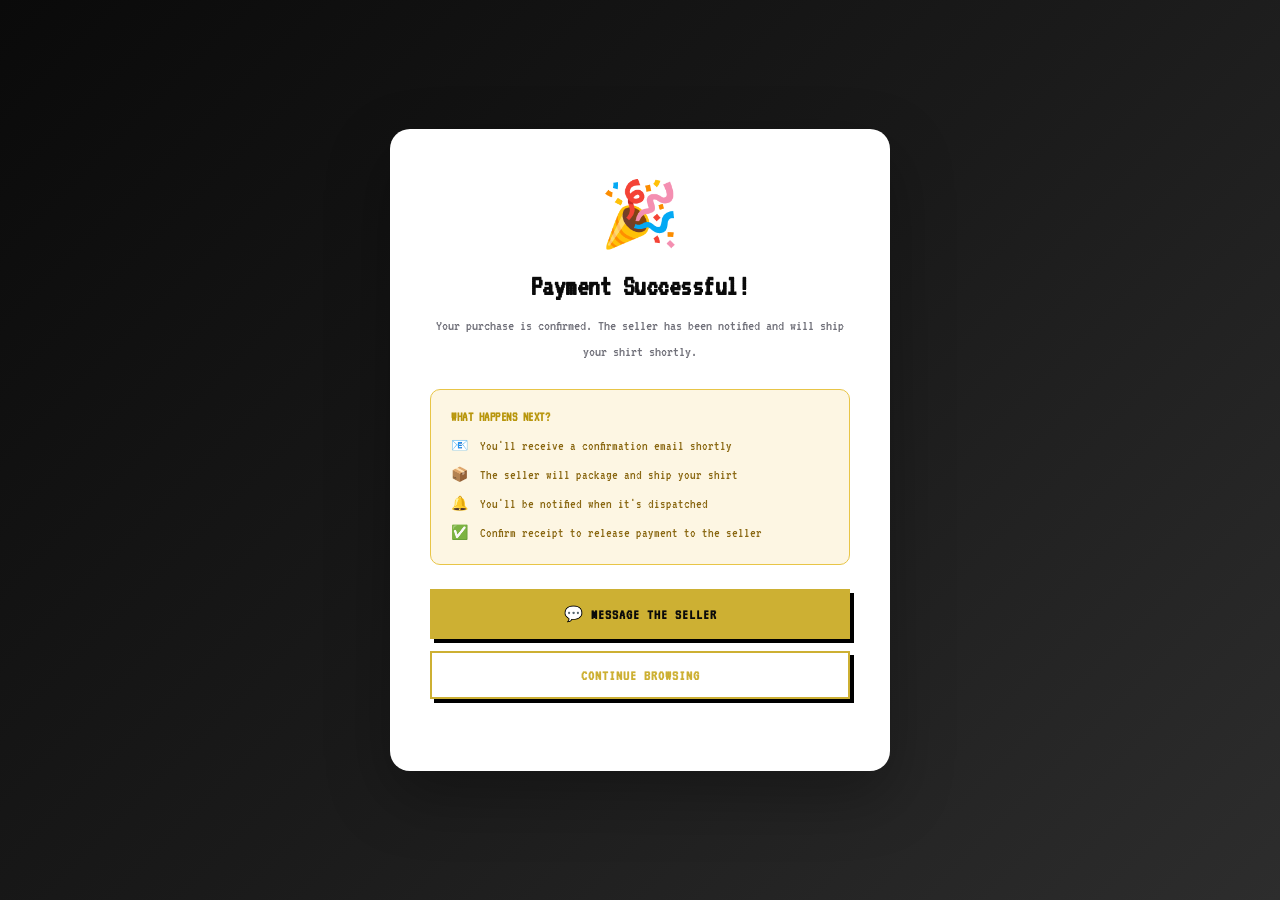
<file: success.html>
<!DOCTYPE html>
<html lang="en">
  <head>
    <meta charset="UTF-8" />
    <meta name="viewport" content="width=device-width, initial-scale=1.0" />
    <title>Payment Successful — KitSwap</title>
    <link rel="stylesheet" href="css/global.css" />
    <link rel="stylesheet" href="css/components.css" />
    <style>
      .success-page {
        min-height: 100vh;
        display: flex;
        align-items: center;
        justify-content: center;
        padding: 2rem;
        background: linear-gradient(135deg, #0A0A0A, #1A1A1A, #2D2D2D);
      }

      .success-card {
        background: white;
        border-radius: 20px;
        padding: 3rem 2.5rem;
        max-width: 500px;
        width: 100%;
        text-align: center;
        box-shadow: 0 24px 64px rgba(0,0,0,0.3);
      }

      .success-icon {
        font-size: 4rem;
        margin-bottom: 1.25rem;
        animation: popIn 0.5s cubic-bezier(0.175, 0.885, 0.32, 1.275);
      }

      @keyframes popIn {
        from { transform: scale(0); opacity: 0; }
        to   { transform: scale(1); opacity: 1; }
      }

      .success-card h1 {
        font-size: 1.8rem;
        font-weight: 800;
        color: var(--color-dark);
        margin-bottom: 0.75rem;
        letter-spacing: -0.5px;
      }

      .success-card p {
        color: var(--color-grey);
        line-height: 1.7;
        margin-bottom: 1rem;
        font-size: 0.95rem;
      }

      .success-steps {
        background: #FDF6E3;
        border: 1px solid #E8C547;
        border-radius: var(--radius);
        padding: 1.25rem;
        text-align: left;
        margin: 1.5rem 0;
      }

      .success-steps h3 {
        font-size: 0.85rem;
        font-weight: 700;
        color: #B8960C;
        margin-bottom: 0.75rem;
        text-transform: uppercase;
        letter-spacing: 0.5px;
      }

      .success-step {
        display: flex;
        align-items: flex-start;
        gap: 0.75rem;
        font-size: 0.875rem;
        color: #8B6914;
        margin-bottom: 0.5rem;
        line-height: 1.5;
      }

      .success-step:last-child { margin-bottom: 0; }

      .success-actions {
        display: flex;
        flex-direction: column;
        gap: 0.75rem;
        margin-top: 1.5rem;
      }

      .success-actions .btn {
        width: 100%;
        text-align: center;
        padding: 0.9rem;
      }

      .order-ref {
        font-size: 0.75rem;
        color: #94a3b8;
        margin-top: 1.5rem;
        font-family: monospace;
      }
    </style>
  </head>

  <body>
    <div class="success-page">
      <div class="success-card">
        <div class="success-icon">🎉</div>
        <h1>Payment Successful!</h1>
        <p>
          Your purchase is confirmed. The seller has been notified
          and will ship your shirt shortly.
        </p>

        <div class="success-steps">
          <h3>What happens next?</h3>
          <div class="success-step">📧 <span>You'll receive a confirmation email shortly</span></div>
          <div class="success-step">📦 <span>The seller will package and ship your shirt</span></div>
          <div class="success-step">🔔 <span>You'll be notified when it's dispatched</span></div>
          <div class="success-step">✅ <span>Confirm receipt to release payment to the seller</span></div>
        </div>

        <div class="success-actions">
          <a href="messages.html" class="btn btn-primary">💬 Message the Seller</a>
          <a href="browse.html"   class="btn btn-outline">Continue Browsing</a>
        </div>

        <div class="order-ref" id="orderRef"></div>
      </div>
    </div>

    <script>
      const params    = new URLSearchParams(window.location.search);
      const sessionId = params.get('session_id');
      if (sessionId) {
        document.getElementById('orderRef').textContent = `Order ref: ${sessionId.slice(-12).toUpperCase()}`;
      }
    </script>
  </body>
</html>
</file>
<file: css/global.css>
/* ── GLOBAL RESET & VARIABLES ───────────────────── */
@import url('https://fonts.googleapis.com/css2?family=VT323&display=swap');

*, *::before, *::after {
  margin: 0;
  padding: 0;
  box-sizing: border-box;
}

:root {
  /* Brand — Gold, Grey, Black */
  --color-primary:        lch(72.84% 63.66 88.83);
  --color-primary-dark:   #B8960C;
  --color-primary-light:  #E8C547;
  --color-primary-bg:     #FDF6E3;
  --color-primary-bg-alt: #F5EDD4;

  --color-dark:           #0A0A0A;
  --color-dark-soft:      #1A1A1A;
  --color-dark-mid:       #2D2D2D;

  --color-light:          #F5F5F5;
  --color-surface:        #FFFFFF;
  --color-surface-alt:    #E8E8E8;
  --color-grey:           #71717A;
  --color-grey-light:     #A1A1AA;
  --color-grey-muted:     #94A3B8;
  --color-border:         #D4D4D4;

  --gradient-hero:        linear-gradient(135deg, #0A0A0A 0%, #1A1A1A 55%, #2D2D2D 100%);
  --gradient-gold:        linear-gradient(135deg, #D4AF37, #B8960C);
  --gradient-gold-subtle: linear-gradient(135deg, #FDF6E3, #F5EDD4);
  --gradient-profile:     linear-gradient(135deg, #D4AF37, #8B6914);

  --gold-glow:            rgba(212, 175, 55, 0.15);
  --gold-glow-strong:     rgba(212, 175, 55, 0.25);
  --gold-ring:            rgba(212, 175, 55, 0.12);

  /* Typography */
  --font-main: 'Segoe UI', system-ui, sans-serif;

  /* Spacing */
  --radius: 10px;
  --shadow: 0 4px 24px rgba(0, 0, 0, 0.12);
}

html {
  scroll-behavior: smooth;
}

body {
  font-family: 'VT323', monospace !important;
  font-size: 1.2rem !important;
  
  /* NOVA TAMNA POZADINA */
  background-color: #111 !important; /* Duboka tamno siva, skoro crna */
  background-image: radial-gradient(#333 1px, transparent 0) !important; /* Tamnije dithered tačkice */
  background-size: 4px 4px !important;
  
  /* SVIJETLI TEKST ZA ČITLJIVOST */
  color: #eee !important; 
}

/* Osiguravamo da i glavni naslovi ostanu svijetli na tamnoj pozadini */
h1, h2, h3, h4, p, span {
  color: inherit; 
}

a {
  text-decoration: none;
  color: inherit;
}

ul {
  list-style: none;
}

img {
  max-width: 100%;
  display: block;
}

/* ── RETRO SCROLLBAR ────────────────────────────── */

/* Za Firefox preglednike */
html {
  scrollbar-width: auto;
  scrollbar-color: var(--color-primary) #000;
}

/* Za Chrome, Edge, Opera i Safari */
::-webkit-scrollbar {
  width: 18px; /* Široka, masivna traka */
  background: #000; /* Potpuno crna pozadina trake */
  border-left: 2px solid #000;
}

/* Dio trake koji se pomiče (Thumb) */
::-webkit-scrollbar-thumb {
  background-color: var(--color-primary); /* Boja teme (obično zlatna u vašem kodu) */
  border: 3px solid #000; /* Oštar crni okvir unutar trake */
  border-radius: 0; /* Ubijamo zaobljavanje */
  box-shadow: inset 2px 2px 0px rgba(255, 255, 255, 0.3); /* Lažni 3D sjaj */
}

/* Hover efekat kada miš pređe preko scrollbara */
::-webkit-scrollbar-thumb:hover {
  background-color: #fff; /* Traka pobijeli kada je korisnik uhvati */
  cursor: grab;
}

::-webkit-scrollbar-thumb:active {
  background-color: #c0c0c0; /* Stara siva boja kad se klikne i vuče */
  box-shadow: inset -2px -2px 0px rgba(0, 0, 0, 0.5); /* Efekat pritiskanja */
}

/* Kockice na vrhu i dnu scrollbara (ako su podržane) */
::-webkit-scrollbar-button {
  display: none; /* Skrivamo ih za čistiji retro izgled, ali možemo ih i dodati po potrebi */
}

/* ── PRAVE SLIKE ZA LOGO I IKONE ────────────────────────────── */

/* Logo u glavnom meniju */
.real-logo {
  height: 100px !important; /* Prilagodi ovu visinu po potrebi */
  width: auto !important;
  display: block;
}

/* Veliki logo na naslovnoj stranici */
.hero-real-logo {
  max-width: 300px !important; /* Prilagodi veličinu velikog loga */
  height: auto !important;
  margin-bottom: 1rem !important;
  filter: drop-shadow(4px 4px 0px var(--color-primary)); /* Zadržavamo onaj retro sjaj oko tvoje prave slike! */
}

/* Ako su tvoje slike PIXEL ART, ostavi ovo pravilo ispod. 
   Ako su HD moderne slike, možeš izbrisati ovo pravilo. */
.real-logo, .hero-real-logo, .real-icon {
  image-rendering: pixelated !important;
}

/* ── RETRO CRT DUGMAD ZA NAVIGACIJU (HEADER) ── */

/* Osnovni stil za sva dugmad u navigaciji (oštri uglovi i retro font) */
header .btn, 
.nav-actions .btn, 
.navbar .btn,
.nav-buttons .btn {
  font-family: 'VT323', monospace !important;
  text-transform: uppercase !important;
  font-size: 1.3rem !important;
  letter-spacing: 2px !important;
  border-radius: 0 !important; /* Oštri, arkadni uglovi */
  padding: 8px 16px !important;
  transition: all 0.1s ease-in-out !important;
  position: relative !important;
  display: inline-flex !important;
  align-items: center !important;
  justify-content: center !important;
}

/* CRT Efekat za 'šuplja' dugmad (+ SELL, LOG OUT, ikonica) */
header .btn-outline,
header .btn:not(.btn-primary) {
  background-color: #000 !important;
  color: var(--color-primary) !important;
  border: 2px solid var(--color-primary) !important;
  /* CRT Glow oko ivica dugmeta i unutar njega */
  box-shadow: 0 0 6px rgba(212, 175, 55, 0.4), inset 0 0 6px rgba(212, 175, 55, 0.2) !important;
  /* CRT Glow na samom tekstu */
  text-shadow: 0 0 4px var(--color-primary) !important; 
}

/* CRT Efekat za puno dugme (W WILLYRED) */
header .btn-primary,
.nav-actions .btn-primary {
  background-color: var(--color-primary) !important;
  color: #000 !important;
  border: 2px solid var(--color-primary) !important;
  box-shadow: 0 0 10px rgba(212, 175, 55, 0.6) !important;
  text-shadow: none !important;
  font-weight: bold !important;
}

/* Efekat prelaska mišem (Hover) - Jači CRT bljesak i blago povećanje */
header .btn:hover,
.nav-actions .btn:hover {
  background-color: var(--color-primary) !important;
  color: #000 !important;
  box-shadow: 0 0 15px var(--color-primary), inset 0 0 10px rgba(255, 255, 255, 0.3) !important;
  text-shadow: none !important;
  transform: scale(1.05) !important;
}

/* Trik: Pretvaramo onaj moderni emoji za poruke u zlatni pikselizirani oblik */
header .btn img,
header .btn svg,
.nav-actions .btn img {
  filter: sepia(1) hue-rotate(5deg) saturate(500%) drop-shadow(0 0 2px var(--color-primary)) !important;
  image-rendering: pixelated !important;
  width: 24px !important;
  height: 24px !important;
}

/* Za svaki slučaj, i obični linkovi u meniju (Browse, Community...) da imaju isti font */
header a:not(.btn),
.nav-links a {
  font-family: 'VT323', monospace !important;
  font-size: 1.4rem !important;
  letter-spacing: 2px !important;
  color: #ccc !important;
  text-shadow: 1px 1px 0px #000 !important;
  transition: color 0.1s !important;
}

header a:not(.btn):hover,
.nav-links a:hover {
  color: var(--color-primary) !important;
  text-shadow: 0 0 5px var(--color-primary) !important; /* Sjaj na hover */
}
</file>
<file: css/components.css>
/* ── BUTTONS ─────────────────────────────────────── */

/* ── RETRO CRT EFEKAT ZA SLIKE ────────────────────────────── */

.listing-card-img {
  position: relative !important;
  overflow: hidden !important;
  border-bottom: 2px solid #000 !important;
}

.listing-card-img img {
  image-rendering: pixelated !important;
  filter: grayscale(100%) contrast(120%) sepia(20%) !important;
  transition: all 0.2s ease-in-out !important;
  width: 100% !important;
  height: 100% !important;
  object-fit: cover !important;
}

/* Hover efekat */
.listing-card:hover .listing-card-img img {
  filter: grayscale(0%) contrast(100%) sepia(0%) !important;
  transform: scale(1.1) !important;
}

/* Lažne TV Scanlines */
.listing-card-img::after {
  content: "" !important;
  position: absolute !important;
  top: 0 !important; 
  left: 0 !important; 
  width: 100% !important; 
  height: 100% !important;
  background: linear-gradient(rgba(0, 0, 0, 0) 50%, rgba(0, 0, 0, 0.2) 50%) !important;
  background-size: 100% 4px !important;
  pointer-events: none !important;
  z-index: 10 !important;
}

.btn {
  display: inline-block;
  padding: 0.6rem 1.4rem;
  font-weight: 600;
  font-size: 0.95rem;
  cursor: pointer;
  /* Retro oštri rubovi i tvrda sjena: */
  border-radius: 0 !important;
  border: 2px solid #000;
  box-shadow: 4px 4px 0px #000;
  text-transform: uppercase;
  letter-spacing: 1px;
  transition: all 0.1s ease;
}

/* Dodajte i ovo pravilo za "klik" efekat */
.btn:active {
  box-shadow: 0px 0px 0px #000;
  transform: translate(4px, 4px);
}

.btn-primary {
  background-color: var(--color-primary);
  color: var(--color-dark);
  border-color: var(--color-primary);
}

.btn-primary:hover {
  background-color: var(--color-primary-dark);
  border-color: var(--color-primary-dark);
  color: var(--color-dark);
}

.btn-outline {
  background-color: transparent;
  color: var(--color-primary);
  border-color: var(--color-primary);
}

.btn-outline:hover {
  background-color: var(--color-primary);
  color: var(--color-dark);
}

.btn-large {
  padding: 0.85rem 2rem;
  font-size: 1.05rem;
}

/* ── NAVBAR ──────────────────────────────────────── */

.navbar {
  position: sticky;
  top: 0;
  z-index: 100;
  background: var(--color-dark);
  border-bottom: 1px solid rgba(212, 175, 55, 0.2);
  box-shadow: var(--shadow);
}

.nav-container {
  max-width: 1200px;
  margin: 0 auto;
  padding: 1rem 2rem;
  display: flex;
  align-items: center;
  justify-content: space-between;
  gap: 2rem;
}

.nav-logo {
  font-size: 1.4rem;
  font-weight: 800;
  color: var(--color-primary);
  letter-spacing: -0.5px;
}

.nav-links {
  display: flex;
  gap: 2rem;
}

.nav-links a {
  font-weight: 500;
  color: var(--color-grey-light);
  transition: color 0.2s;
}

.nav-links a:hover {
  color: var(--color-primary);
}

.nav-auth {
  display: flex;
  gap: 0.75rem;
  align-items: center;
}

.navbar .btn-outline {
  color: var(--color-primary);
  border-color: var(--color-primary);
}

.navbar .btn-outline:hover {
  background-color: var(--color-primary);
  color: var(--color-dark);
}

/* ── HERO ────────────────────────────────────────── */

.hero {
  min-height: 85vh;
  display: flex;
  align-items: center;
  justify-content: center;
  text-align: center;
  padding: 4rem 2rem;
  background: var(--gradient-hero);
}

.hero-content {
  max-width: 700px;
}

.hero-content h1 {
  font-size: clamp(2.5rem, 6vw, 4.5rem);
  font-weight: 900;
  color: white;
  line-height: 1.1;
  margin-bottom: 1.5rem;
  letter-spacing: -1px;
}

.hero-content h1 span {
  color: var(--color-primary);
}

.hero-content p {
  font-size: 1.15rem;
  color: var(--color-grey-muted);
  margin-bottom: 2.5rem;
  line-height: 1.8;
}

.hero-buttons {
  display: flex;
  gap: 1rem;
  justify-content: center;
  flex-wrap: wrap;
}
/* ── HERO OUTLINE BUTTON OVERRIDE ────────────────── */

.hero .btn-outline {
  color: white;
  border-color: rgba(255, 255, 255, 0.5);
}

.hero .btn-outline:hover {
  background-color: rgba(255, 255, 255, 0.1);
  border-color: white;
  color: white;

/* ── CHUNKY INPUT FIELDS ────────────────────────────── */

input[type="text"], 
input[type="number"], 
input[type="password"],
input[type="email"],
select, 
textarea {
  font-family: 'VT323', monospace;
  font-size: 1.2rem;
  border: 2px solid #000 !important;
  border-radius: 0 !important;
  padding: 0.5rem;
  box-shadow: 2px 2px 0px #000 !important;
  background-color: white;
  transition: all 0.1s ease;
  width: 100%;
  box-sizing: border-box;
}

/* Kad klikneš da kucaš, polje požuči kao retro terminal */
input:focus, 
select:focus, 
textarea:focus {
  outline: none;
  background-color: #fef9c3; 
  box-shadow: 4px 4px 0px #000 !important;
}

/* ── RETRO NAVBAR (GLAVNI MENI) ────────────────── */

.navbar {
  background: #000 !important; /* Oštra crna boja umjesto moderne tamno sive */
  border-bottom: 4px solid var(--color-primary) !important; /* Debela zlatna granica */
  box-shadow: 0px 4px 0px rgba(0, 0, 0, 0.5) !important; /* Oštra sjenka ispod navigacije */
}

/* Kockasti, PS1 efekat za logo */
.nav-logo {
  text-transform: uppercase;
  text-shadow: 2px 2px 0px var(--color-primary); /* Lažni 3D efekat teksta */
  letter-spacing: 2px;
  color: white !important;
}

/* Linkovi u meniju */
.nav-links a {
  font-family: 'VT323', monospace !important;
  font-size: 1.5rem !important; /* Povećavamo piksel font da bude čitljiviji */
  text-transform: uppercase;
  color: white !important;
  letter-spacing: 1px;
}

/* Hover efekat kada se mišem pređe preko linka */
.nav-links a:hover {
  color: var(--color-primary) !important;
  background-color: #222; /* Kockasti highlight */
  padding: 0.2rem 0.5rem;
  margin: -0.2rem -0.5rem; /* Zadržava link na mjestu uprkos paddingu */
}

/* ── RETRO MODAL (POP-UP PROZORI) ────────────────── */

/* Glavni okvir prozora */
.modal-content, .modal-inner {
  background-color: #c0c0c0 !important; /* Retro sistemska siva pozadina */
  border: 3px solid #000 !important;
  border-radius: 0 !important; /* Bez ikakvog zaobljavanja */
  box-shadow: 8px 8px 0px rgba(0, 0, 0, 1) !important; /* Masivna crna sjena */
  padding: 2rem !important;
  color: #000 !important;
}

/* Naslovi unutar prozora */
.modal-content h1, 
.modal-content h2, 
.modal-content h3 {
  font-family: 'VT323', monospace !important;
  text-transform: uppercase;
  border-bottom: 3px solid #000;
  padding-bottom: 0.5rem;
  margin-top: 0;
  letter-spacing: 1px;
}

/* Dugme za zatvaranje (X) na vrhu prozora */
.close, .close-btn, .modal-close {
  background-color: transparent !important;
  color: #000 !important;
  border: none !important;
  font-size: 2rem !important;
  font-family: 'VT323', monospace !important;
  font-weight: bold;
  text-shadow: 2px 2px 0px #fff;
  transition: all 0.1s ease;
  cursor: pointer;
}

/* Hover efekat za "X" dugme */
.close:hover, .close-btn:hover, .modal-close:hover {
  color: #ff0000 !important; /* Vrišteća crvena kad pređeš mišem */
  transform: translate(2px, 2px);
  text-shadow: none;
}

}
</file>
